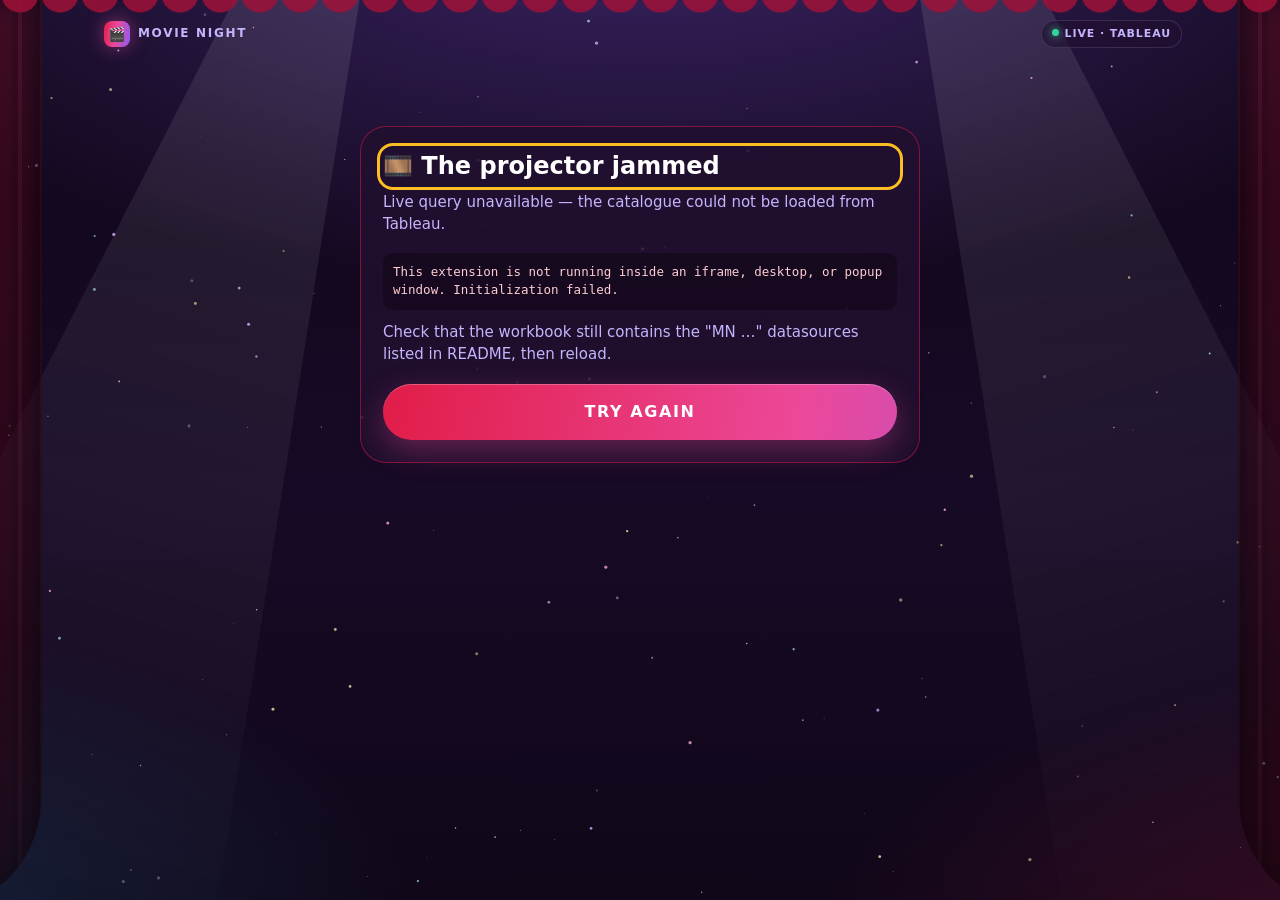
<file: extension/index.html>
<!doctype html>
<html lang="en">
  <head>
    <meta charset="utf-8" />
    <meta name="viewport" content="width=device-width, initial-scale=1, viewport-fit=cover" />
    <meta name="theme-color" content="#100719" />
    <title>Movie Night Decision Engine</title>
    <link rel="stylesheet" href="src/styles.css" />
  </head>
  <body>
    <div id="app"></div>
    <!-- Tableau Extensions API library. Injected into the package by the builder at this exact path;
         it is not part of the workspace source. Must load before app.js. -->
    <script src="src/tableau.extensions.1.latest.min.js"></script>
    <!-- Separation of concerns: configuration → data access → recommendation logic → FX → roulette → UI -->
    <script src="src/config.js?v=4"></script>
    <script src="src/data.js?v=4"></script>
    <script src="src/engine.js?v=4"></script>
    <script src="src/fx.js?v=4"></script>
    <script src="src/roulette.js?v=4"></script>
    <script src="src/app.js?v=4"></script>
  </body>
</html>
</file>
<file: extension/src/styles.css>
/* =====================================================================================
 * Movie Night Decision Engine — DESIGN SYSTEM
 * Mobile-first. Tokens → base → layout → components → screens → motion → breakpoints.
 * ===================================================================================== */

/* ---------- 1. Tokens ---------- */
:root {
  --bg: #100719;
  --bg-2: #21102F;
  --bg-3: #2d1642;
  --purple: #8B5CF6;
  --pink: #EC4899;
  --crimson: #E11D48;
  --gold: #FBBF24;
  --blue: #38BDF8;
  --white: #FFFFFF;
  --muted: #C4B5FD;
  --muted-2: rgba(196, 181, 253, .62);
  --line: rgba(196, 181, 253, .16);
  --glass: rgba(33, 16, 47, .62);
  --glass-strong: rgba(33, 16, 47, .86);

  --grad-cta: linear-gradient(100deg, var(--crimson) 0%, var(--pink) 45%, var(--purple) 100%);
  --grad-gold: linear-gradient(100deg, #F59E0B, var(--gold) 50%, #FDE68A);
  --grad-text: linear-gradient(92deg, #fff 0%, #FDE68A 35%, var(--pink) 70%, var(--purple) 100%);

  --font-display: "Space Grotesk", "Poppins", "Inter", ui-sans-serif, system-ui, -apple-system, "Segoe UI", Roboto, sans-serif;
  --font-body: "Inter", "Poppins", ui-sans-serif, system-ui, -apple-system, "Segoe UI", Roboto, sans-serif;

  --r-sm: 12px;
  --r-md: 18px;
  --r-lg: 26px;
  --r-pill: 999px;

  --glow-purple: 0 0 0 1px rgba(139, 92, 246, .55), 0 0 24px rgba(139, 92, 246, .45);
  --glow-pink: 0 0 0 2px var(--pink), 0 0 28px rgba(236, 72, 153, .55), inset 0 0 22px rgba(236, 72, 153, .18);
  --glow-gold: 0 0 0 2px var(--gold), 0 0 30px rgba(251, 191, 36, .5), inset 0 0 22px rgba(251, 191, 36, .16);

  --safe-t: env(safe-area-inset-top, 0px);
  --safe-r: env(safe-area-inset-right, 0px);
  --safe-b: env(safe-area-inset-bottom, 0px);
  --safe-l: env(safe-area-inset-left, 0px);

  --ease-out: cubic-bezier(.16, 1, .3, 1);
  --ease-spring: cubic-bezier(.34, 1.56, .64, 1);
}

/* ---------- 2. Base ---------- */
*, *::before, *::after { box-sizing: border-box; }
html, body { height: 100%; }
body {
  margin: 0;
  background: var(--bg);
  color: var(--white);
  font-family: var(--font-body);
  font-size: 16px;
  line-height: 1.45;
  -webkit-font-smoothing: antialiased;
  -webkit-tap-highlight-color: transparent;
  overflow-x: hidden;
}
button { font: inherit; color: inherit; border: 0; background: none; cursor: pointer; touch-action: manipulation; }
button:disabled { cursor: not-allowed; }
:focus-visible { outline: 3px solid var(--gold); outline-offset: 3px; border-radius: 10px; }
.sr-only { position: absolute; width: 1px; height: 1px; overflow: hidden; clip: rect(0 0 0 0); white-space: nowrap; }

/* ---------- 3. Cinema canvas / atmosphere ---------- */
#app { position: relative; z-index: 1; min-height: 100vh; min-height: 100dvh; isolation: isolate; }

.atmo { position: fixed; inset: 0; z-index: -1; overflow: hidden; pointer-events: none;
  background:
    radial-gradient(120% 70% at 50% -10%, rgba(139, 92, 246, .35), transparent 60%),
    radial-gradient(80% 60% at 110% 110%, rgba(225, 29, 72, .22), transparent 60%),
    radial-gradient(70% 50% at -10% 100%, rgba(56, 189, 248, .14), transparent 60%),
    linear-gradient(180deg, var(--bg) 0%, #170a26 55%, var(--bg) 100%);
}
.atmo canvas { position: absolute; inset: 0; width: 100%; height: 100%; }
.spot { position: absolute; top: -20%; width: 46vmax; height: 130vmax; filter: blur(30px); opacity: .22;
  background: linear-gradient(180deg, rgba(255, 255, 255, .55), rgba(255, 255, 255, 0) 70%);
  clip-path: polygon(45% 0, 55% 0, 100% 100%, 0 100%); transform-origin: 50% 0; }
.spot.l { left: 5%; transform: rotate(18deg); animation: sweepL 14s ease-in-out infinite alternate; }
.spot.r { right: 5%; transform: rotate(-18deg); animation: sweepR 17s ease-in-out infinite alternate; }
@keyframes sweepL { to { transform: rotate(4deg); } }
@keyframes sweepR { to { transform: rotate(-5deg); } }

.curtain { position: fixed; top: 0; bottom: 0; width: 11vw; max-width: 140px; z-index: 0; pointer-events: none;
  background:
    repeating-linear-gradient(90deg, rgba(0,0,0,.35) 0 6px, rgba(255,255,255,.04) 6px 10px, rgba(0,0,0,.25) 10px 22px),
    linear-gradient(180deg, #7f1028, #4c0718 60%, #2a0410);
  box-shadow: inset -12px 0 30px rgba(0,0,0,.6);
  opacity: .9; transition: transform 1.2s var(--ease-out), opacity 1.2s;
}
.curtain.l { left: 0; border-bottom-right-radius: 60% 12%; }
.curtain.r { right: 0; transform: scaleX(-1); border-bottom-right-radius: 60% 12%; }
body.curtains-open .curtain.l { transform: translateX(-70%); opacity: .55; }
body.curtains-open .curtain.r { transform: scaleX(-1) translateX(-70%); opacity: .55; }
.valance { position: fixed; top: 0; left: 0; right: 0; height: 18px; z-index: 0; pointer-events: none;
  background: radial-gradient(circle at 20px -6px, #9f1239 18px, transparent 19px) 0 0 / 40px 18px repeat-x; opacity: .85; }

/* ---------- 4. Shell ---------- */
.shell { position: relative; z-index: 1; margin: 0 auto; width: 100%; max-width: 1180px; min-height: 100vh; min-height: 100dvh;
  display: flex; flex-direction: column;
  padding: calc(14px + var(--safe-t)) calc(16px + var(--safe-r)) calc(16px + var(--safe-b)) calc(16px + var(--safe-l)); }

.topbar { display: flex; align-items: center; justify-content: space-between; gap: 12px; min-height: 40px; }
.brand { display: flex; align-items: center; gap: 8px; font-family: var(--font-display); font-weight: 800; letter-spacing: .14em; font-size: 12px; color: var(--muted); }
.brand .dot { width: 26px; height: 26px; border-radius: 8px; display: grid; place-items: center; background: var(--grad-cta); box-shadow: 0 0 18px rgba(236,72,153,.5); font-size: 14px; }
.topbar-right { display: flex; align-items: center; gap: 8px; }
.badge { font-size: 11px; font-weight: 700; letter-spacing: .08em; text-transform: uppercase; padding: 5px 10px; border-radius: var(--r-pill);
  background: var(--glass); border: 1px solid var(--line); color: var(--muted); white-space: nowrap; }
.badge.live::before { content: ""; display: inline-block; width: 7px; height: 7px; border-radius: 50%; background: #34D399; margin-right: 6px; box-shadow: 0 0 8px #34D399; vertical-align: 1px; }
.badge.mock { color: var(--gold); border-color: rgba(251,191,36,.4); }
.icon-btn { width: 40px; height: 40px; border-radius: 12px; display: grid; place-items: center; background: var(--glass); border: 1px solid var(--line); color: var(--muted); font-size: 16px; transition: transform .2s, color .2s; }
.icon-btn:hover { color: #fff; transform: translateY(-1px); }

/* Progress: film strip */
.reel { display: flex; gap: 6px; margin: 14px 0 6px; padding: 7px 8px; border-radius: 12px; position: relative;
  background: #0b0412; border: 1px solid var(--line);
  --holes: radial-gradient(circle, rgba(196,181,253,.25) 2px, transparent 2.5px);
}
.reel::before, .reel::after { content: ""; position: absolute; left: 8px; right: 8px; height: 6px; background: var(--holes) 0 0 / 12px 6px repeat-x; }
.reel::before { top: 0; } .reel::after { bottom: 0; }
.frame { flex: 1; min-width: 0; text-align: center; padding: 8px 2px; border-radius: 6px; font-size: 10.5px; font-weight: 700; letter-spacing: .08em; text-transform: uppercase;
  color: var(--muted-2); background: rgba(255,255,255,.03); transition: all .5s var(--ease-out); white-space: nowrap; overflow: hidden; text-overflow: ellipsis; }
.frame.done { color: #fff; background: linear-gradient(180deg, rgba(139,92,246,.35), rgba(139,92,246,.12)); }
.frame.now { color: #1a0b00; background: var(--grad-gold); box-shadow: 0 0 18px rgba(251,191,36,.45); transform: translateY(-1px); }
.frame .n { display: none; }

/* Stage + screen transitions */
.stage { position: relative; flex: 1; display: flex; flex-direction: column; }
.screen { flex: 1; display: flex; flex-direction: column; animation: screenIn .6s var(--ease-out) both; }
.screen.leaving { animation: screenOut .28s ease-in both; pointer-events: none; }
@keyframes screenIn { from { opacity: 0; transform: translateY(18px) scale(.985); filter: blur(6px); } to { opacity: 1; transform: none; filter: none; } }
@keyframes screenOut { to { opacity: 0; transform: translateY(-12px) scale(.99); filter: blur(4px); } }

/* Typography */
.eyebrow { font-family: var(--font-display); font-size: 12px; font-weight: 700; letter-spacing: .28em; text-transform: uppercase; color: var(--gold); margin: 0 0 8px; }
.q { font-family: var(--font-display); font-weight: 800; letter-spacing: -.02em; line-height: 1.05; font-size: clamp(28px, 7.4vw, 50px); margin: 6px 0 6px; }
.sub { color: var(--muted); margin: 0 0 18px; font-size: 15px; }
.grad-text { background: var(--grad-text); -webkit-background-clip: text; background-clip: text; color: transparent; }

/* ---------- 5. Components ---------- */
.btn { position: relative; display: inline-flex; align-items: center; justify-content: center; gap: 10px; min-height: 56px; padding: 0 26px; border-radius: var(--r-pill);
  font-family: var(--font-display); font-weight: 800; font-size: 16px; letter-spacing: .1em; text-transform: uppercase; transition: transform .18s var(--ease-spring), box-shadow .3s, opacity .2s; user-select: none; }
.btn:active { transform: scale(.97); }
.btn-primary { background: var(--grad-cta); background-size: 180% 100%; color: #fff; box-shadow: 0 10px 30px rgba(236,72,153,.35), inset 0 1px 0 rgba(255,255,255,.25); animation: gradShift 6s ease infinite; }
.btn-primary:hover { box-shadow: 0 14px 40px rgba(236,72,153,.55), inset 0 1px 0 rgba(255,255,255,.3); transform: translateY(-2px); }
.btn-primary:disabled { opacity: .4; box-shadow: none; transform: none; animation: none; }
.btn-gold { background: var(--grad-gold); color: #2a1500; box-shadow: 0 10px 30px rgba(251,191,36,.3); }
.btn-gold:hover { transform: translateY(-2px); box-shadow: 0 14px 40px rgba(251,191,36,.5); }
.btn-ghost { background: var(--glass); border: 1px solid var(--line); color: #fff; backdrop-filter: blur(10px); }
.btn-ghost:hover { border-color: rgba(196,181,253,.45); transform: translateY(-2px); }
.btn-ghost:disabled { opacity: .45; transform: none; }
.btn-link { min-height: 44px; padding: 0 12px; color: var(--muted); font-weight: 700; letter-spacing: .06em; font-size: 13px; text-transform: uppercase; border-radius: 10px; }
.btn-link:hover { color: #fff; }
.btn-block { width: 100%; }
@keyframes gradShift { 0%,100% { background-position: 0% 50%; } 50% { background-position: 100% 50%; } }

/* Action bar (sticky on mobile) */
.actions { position: sticky; bottom: 0; z-index: 5; margin-top: auto; padding: 14px 0 calc(4px + var(--safe-b));
  display: flex; flex-direction: column; gap: 10px;
  background: linear-gradient(180deg, rgba(16,7,25,0), rgba(16,7,25,.92) 30%); }
.actions-row { display: flex; gap: 10px; align-items: center; }
.actions-row .btn { flex: 1; }
.match-meter { display: flex; align-items: center; justify-content: center; gap: 8px; font-size: 13px; color: var(--muted); min-height: 22px; }
.match-meter b { font-family: var(--font-display); color: #fff; font-size: 16px; display: inline-block; }
.match-meter b.bump { animation: bump .45s var(--ease-spring); }
.match-meter.zero b { color: var(--crimson); }
@keyframes bump { 40% { transform: scale(1.35); color: var(--gold); } }

/* Selection cards */
.grid { display: grid; gap: 10px; grid-template-columns: repeat(2, minmax(0, 1fr)); }
.card { position: relative; text-align: left; border-radius: var(--r-md); padding: 14px; min-height: 64px; background: var(--glass); border: 1px solid var(--line);
  backdrop-filter: blur(8px); transition: transform .25s var(--ease-spring), box-shadow .3s, border-color .3s, background .3s; overflow: hidden; }
.card::after { content: ""; position: absolute; inset: 0; border-radius: inherit; opacity: 0; transition: opacity .3s;
  background: radial-gradient(120% 90% at 0% 0%, rgba(236,72,153,.25), transparent 60%); }
.card:hover { transform: translateY(-3px); border-color: rgba(196,181,253,.4); }
.card[aria-pressed="true"] { box-shadow: var(--glow-pink); border-color: transparent; background: linear-gradient(160deg, rgba(139,92,246,.32), rgba(236,72,153,.16)); }
.card[aria-pressed="true"]::after { opacity: 1; }
.card[aria-pressed="true"] { animation: pop .38s var(--ease-spring); }
.card:disabled { opacity: .35; transform: none; }
.check { position: absolute; top: 10px; right: 10px; width: 22px; height: 22px; border-radius: 50%; border: 2px solid var(--line); display: grid; place-items: center; font-size: 12px; font-weight: 900; color: transparent; transition: all .3s var(--ease-spring); z-index: 1; }
.card[aria-pressed="true"] .check { background: var(--gold); border-color: var(--gold); color: #2a1500; transform: scale(1.1); }
@keyframes pop { 0% { transform: scale(.96); } 60% { transform: scale(1.03); } 100% { transform: scale(1); } }

.lang-card .native { display: block; font-size: 13px; color: var(--muted-2); margin-top: 2px; position: relative; z-index: 1; }
.lang-card .name { font-family: var(--font-display); font-weight: 800; font-size: 18px; position: relative; z-index: 1; }
.lang-card .ct { position: relative; z-index: 1; font-size: 11px; color: var(--muted-2); margin-top: 6px; display: block; letter-spacing: .04em; }

.mood-card { min-height: 112px; display: flex; flex-direction: column; gap: 4px; }
.mood-card .emo { font-size: 30px; line-height: 1; filter: drop-shadow(0 4px 10px rgba(0,0,0,.4)); position: relative; z-index: 1; transition: transform .35s var(--ease-spring); }
.mood-card[aria-pressed="true"] .emo { transform: scale(1.18) rotate(-6deg); }
.mood-card .lbl { font-family: var(--font-display); font-weight: 800; font-size: 17px; margin-top: 6px; position: relative; z-index: 1; }
.mood-card .desc { font-size: 12.5px; color: var(--muted); position: relative; z-index: 1; }

.tools { display: flex; flex-wrap: wrap; gap: 8px; margin: 0 0 14px; }
.chip-btn { min-height: 40px; padding: 0 14px; border-radius: var(--r-pill); border: 1px dashed rgba(196,181,253,.4); color: var(--muted); font-size: 13px; font-weight: 700; letter-spacing: .04em; transition: all .2s; }
.chip-btn:hover { color: #fff; border-color: #fff; }
.chip-btn.solid { border-style: solid; }

/* Genre chips */
.legend { display: flex; flex-wrap: wrap; gap: 14px; font-size: 12px; color: var(--muted); margin: 0 0 12px; }
.legend span::before { content: ""; display: inline-block; width: 10px; height: 10px; border-radius: 3px; margin-right: 6px; vertical-align: -1px; }
.legend .rec::before { background: var(--gold); }
.legend .usr::before { background: var(--blue); }
.chips { display: flex; flex-wrap: wrap; gap: 10px; }
.gchip { display: inline-flex; align-items: center; border-radius: var(--r-pill); background: var(--glass); border: 1px solid var(--line); transition: all .25s var(--ease-spring); animation: chipIn .4s var(--ease-spring) both; }
@keyframes chipIn { from { opacity: 0; transform: scale(.7); } }
.gchip .tog { min-height: 46px; padding: 0 8px 0 16px; display: inline-flex; align-items: center; gap: 8px; font-weight: 700; font-size: 15px; }
.gchip .tag { font-size: 10px; letter-spacing: .1em; text-transform: uppercase; font-weight: 800; padding: 3px 7px; border-radius: 6px; }
.gchip.rec .tag { color: #2a1500; background: var(--gold); }
.gchip.usr .tag { color: #001826; background: var(--blue); }
.gchip .x { width: 40px; height: 46px; display: grid; place-items: center; color: var(--muted-2); font-size: 18px; border-radius: 0 999px 999px 0; }
.gchip .x:hover { color: #fff; background: rgba(255,255,255,.06); }
.gchip.on.rec { box-shadow: var(--glow-gold); border-color: transparent; background: linear-gradient(160deg, rgba(251,191,36,.22), rgba(236,72,153,.1)); }
.gchip.on.usr { box-shadow: 0 0 0 2px var(--blue), 0 0 26px rgba(56,189,248,.45); border-color: transparent; background: linear-gradient(160deg, rgba(56,189,248,.2), rgba(139,92,246,.12)); }
.gchip:not(.on) .tog { color: var(--muted-2); }
.gchip:not(.on) .tag { opacity: .45; }
.gchip .ct { font-size: 11px; color: var(--muted-2); font-weight: 600; }
.note { margin-top: 14px; padding: 12px 14px; border-radius: var(--r-sm); background: rgba(139,92,246,.1); border: 1px solid rgba(139,92,246,.3); color: var(--muted); font-size: 13.5px; }
.note.warn { background: rgba(251,191,36,.08); border-color: rgba(251,191,36,.35); color: #FDE68A; }
.note b { color: #fff; }

/* Platform cards */
.plat-card { min-height: 84px; display: flex; align-items: center; gap: 12px; }
.plat-logo { flex: 0 0 auto; width: 46px; height: 46px; border-radius: 14px; display: grid; place-items: center; font-family: var(--font-display); font-weight: 900; font-size: 22px; color: #fff; position: relative; z-index: 1;
  background: var(--pc, #555); box-shadow: 0 6px 18px color-mix(in srgb, var(--pc, #555) 45%, transparent); }
.plat-card .pn { font-family: var(--font-display); font-weight: 800; font-size: 16px; position: relative; z-index: 1; line-height: 1.15; }
.plat-card .ps { display: block; font-size: 11.5px; color: var(--muted-2); font-weight: 500; margin-top: 3px; }
.plat-card.locked { opacity: .55; filter: saturate(.5); }

/* Poster (generated or image) */
.poster { position: relative; aspect-ratio: 2 / 3; border-radius: 16px; overflow: hidden; background: var(--pbg, #2d1642); color: #fff; isolation: isolate;
  box-shadow: 0 18px 40px rgba(0,0,0,.55), 0 0 0 1px rgba(255,255,255,.08); }
.poster img { position: absolute; inset: 0; width: 100%; height: 100%; object-fit: cover; z-index: 2; }
.poster .art { position: absolute; inset: 0; z-index: 0;
  background:
    radial-gradient(70% 45% at 50% 30%, hsla(var(--h2), 95%, 65%, .55), transparent 70%),
    radial-gradient(90% 60% at 50% 120%, hsla(var(--h1), 90%, 45%, .9), transparent 70%),
    linear-gradient(170deg, hsl(var(--h1), 70%, 18%), hsl(var(--h2), 65%, 9%)); }
.poster .art::before { content: ""; position: absolute; left: 50%; top: 34%; width: 46%; aspect-ratio: 1; transform: translate(-50%, -50%); border-radius: 50%;
  background: radial-gradient(circle at 35% 35%, hsla(var(--h2), 100%, 85%, .95), hsla(var(--h2), 90%, 55%, .35) 55%, transparent 70%); filter: blur(1px); }
.poster .art::after { content: ""; position: absolute; inset: 0; opacity: .25; mix-blend-mode: overlay;
  background: repeating-linear-gradient(0deg, rgba(255,255,255,.08) 0 1px, transparent 1px 3px); }
.poster .ptxt { position: absolute; left: 0; right: 0; bottom: 0; z-index: 1; padding: 10% 9% 11%; background: linear-gradient(0deg, rgba(0,0,0,.72), transparent); }
.poster .ptitle { font-family: var(--font-display); font-weight: 800; line-height: 1.02; letter-spacing: -.01em; text-transform: uppercase; font-size: var(--pfs, 15px); text-wrap: balance; text-shadow: 0 2px 12px rgba(0,0,0,.6); word-break: break-word; }
.poster .plang { margin-top: 6px; font-size: calc(var(--pfs, 15px) * .55); letter-spacing: .25em; text-transform: uppercase; color: hsla(var(--h2), 100%, 85%, .9); font-weight: 700; }

/* ---------- 6. Screens ---------- */
/* Welcome */
.welcome { align-items: center; justify-content: center; text-align: center; gap: 0; padding: 4vh 0 0; }
.marquee { position: relative; padding: 22px 18px 26px; border-radius: 26px; margin-bottom: 26px; width: min(100%, 680px);
  background: linear-gradient(180deg, rgba(33,16,47,.85), rgba(16,7,25,.85)); border: 2px solid rgba(251,191,36,.55);
  box-shadow: 0 0 0 6px rgba(251,191,36,.07), 0 0 60px rgba(251,191,36,.18), inset 0 0 40px rgba(139,92,246,.2); }
.bulbs { position: absolute; inset: 6px; border-radius: 20px; pointer-events: none;
  background:
    radial-gradient(circle, #FDE68A 2.2px, rgba(251,191,36,.0) 3.5px) 0 0 / 22px 22px repeat-x,
    radial-gradient(circle, #FDE68A 2.2px, rgba(251,191,36,.0) 3.5px) 11px 100% / 22px 22px repeat-x;
  animation: chase 1.2s steps(2) infinite; filter: drop-shadow(0 0 4px var(--gold)); }
@keyframes chase { 50% { background-position: 11px 0, 0 100%; } }
.welcome h1 { font-family: var(--font-display); font-weight: 900; letter-spacing: -.03em; line-height: .92; margin: 8px 0 12px; font-size: clamp(46px, 14vw, 112px); }
.welcome h1 .grad-text { filter: drop-shadow(0 6px 30px rgba(236,72,153,.35)); }
.welcome .sub { font-size: clamp(16px, 4.2vw, 21px); margin: 0; }
.welcome .ctas { width: min(100%, 420px); display: flex; flex-direction: column; gap: 12px; margin-top: 8px; }
.welcome .fine { margin-top: 18px; font-size: 12px; color: var(--muted-2); }
.ticket { display: inline-flex; gap: 8px; align-items: center; font-size: 12px; color: var(--muted); letter-spacing: .14em; text-transform: uppercase; font-weight: 700; margin-bottom: 16px; }
.ticket::before, .ticket::after { content: ""; width: 26px; height: 1px; background: var(--muted-2); }

/* Loading */
.loading { align-items: center; justify-content: center; text-align: center; gap: 18px; }
.projector { width: 84px; height: 84px; border-radius: 50%; border: 6px solid rgba(196,181,253,.2); border-top-color: var(--gold); border-right-color: var(--pink); animation: spin 1s linear infinite; position: relative; }
.projector::after { content: ""; position: absolute; inset: 18px; border-radius: 50%; border: 4px dotted rgba(196,181,253,.4); animation: spin 2.4s linear infinite reverse; }
@keyframes spin { to { transform: rotate(360deg); } }
.error-card { max-width: 560px; margin: 8vh auto 0; padding: 22px; border-radius: var(--r-lg); background: var(--glass-strong); border: 1px solid rgba(225,29,72,.5); }
.error-card h2 { font-family: var(--font-display); margin: 0 0 8px; }
.error-card pre { white-space: pre-wrap; font-size: 12.5px; color: #FECDD3; background: rgba(0,0,0,.3); padding: 10px; border-radius: 10px; }

/* Roulette */
.roulette { gap: 6px; }
.roulette-head { text-align: center; }
.roulette-head .q { font-size: clamp(26px, 7vw, 46px); }
.pool-line { display: flex; flex-wrap: wrap; justify-content: center; align-items: center; gap: 10px; color: var(--muted); font-size: 14px; margin-bottom: 6px; }
.pool-count { font-family: var(--font-display); font-weight: 900; font-size: 22px; color: var(--gold); }
.summary-pills { display: flex; flex-wrap: wrap; justify-content: center; gap: 6px; margin: 4px 0 8px; }
.summary-pills span { font-size: 11.5px; padding: 4px 10px; border-radius: var(--r-pill); background: rgba(255,255,255,.05); border: 1px solid var(--line); color: var(--muted); }
.roulette-body { display: flex; flex-direction: column; align-items: center; gap: 16px; }
.stack { position: relative; height: 104px; width: 220px; margin: 2px auto 0; }
.stack .poster { position: absolute; top: 0; left: 50%; width: 66px; transform-origin: 50% 120%; transition: transform .6s var(--ease-spring); --pfs: 8px; }
.stack:hover .poster { transform: translateX(-50%) rotate(calc(var(--i) * 9deg)) translateY(-4px) !important; }

.wheel-wrap { position: relative; width: var(--wheel, min(88vw, 56vh, 460px)); aspect-ratio: 1; margin: 6px auto 0; }
.wheel-wrap::before { content: ""; position: absolute; inset: -14px; border-radius: 50%;
  background: conic-gradient(from 0deg, var(--gold), var(--pink), var(--purple), var(--blue), var(--gold));
  filter: blur(18px); opacity: .45; animation: spin 12s linear infinite; }
.wheel-wrap.spinning::before { opacity: .8; animation-duration: 2s; }
.wheel-rim { position: absolute; inset: -8px; border-radius: 50%; background: linear-gradient(145deg, #FDE68A, #B45309 40%, #FBBF24 60%, #78350F); box-shadow: 0 20px 60px rgba(0,0,0,.6), inset 0 0 0 3px rgba(0,0,0,.25); }
.wheel-canvas { position: absolute; inset: 0; width: 100%; height: 100%; border-radius: 50%; will-change: transform; }
.pointer { position: absolute; left: 50%; top: -22px; width: 44px; height: 56px; transform: translateX(-50%); transform-origin: 50% 20%; z-index: 4; filter: drop-shadow(0 6px 10px rgba(0,0,0,.55)) drop-shadow(0 0 12px rgba(251,191,36,.6)); }
.pointer svg { width: 100%; height: 100%; display: block; }
.pointer.tick { animation: tick .12s ease-out; }
@keyframes tick { 40% { transform: translateX(-50%) rotate(-18deg); } }
.hub { position: absolute; left: 50%; top: 50%; width: 27%; aspect-ratio: 1; transform: translate(-50%, -50%); border-radius: 50%; z-index: 3;
  background: radial-gradient(circle at 35% 30%, #FDE68A, #F59E0B 45%, #92400E); color: #2a1500;
  font-family: var(--font-display); font-weight: 900; letter-spacing: .08em; font-size: clamp(15px, 4.4vw, 24px);
  box-shadow: 0 0 0 6px rgba(16,7,25,.85), 0 0 0 9px rgba(251,191,36,.6), 0 10px 30px rgba(0,0,0,.6), 0 0 40px rgba(251,191,36,.5);
  transition: transform .2s var(--ease-spring); animation: hubPulse 2.2s ease-in-out infinite; }
.hub:hover { transform: translate(-50%, -50%) scale(1.06); }
.hub:active { transform: translate(-50%, -50%) scale(.95); }
.hub:disabled { animation: none; filter: saturate(.6); }
@keyframes hubPulse { 50% { box-shadow: 0 0 0 6px rgba(16,7,25,.85), 0 0 0 9px rgba(251,191,36,.9), 0 10px 30px rgba(0,0,0,.6), 0 0 70px rgba(251,191,36,.8); } }
.spin-status { min-height: 24px; text-align: center; font-family: var(--font-display); font-weight: 700; letter-spacing: .12em; text-transform: uppercase; color: var(--muted); font-size: 13px; }
.spin-status.win { color: var(--gold); animation: bump .5s var(--ease-spring); }

/* Empty state */
.empty { text-align: center; align-items: center; padding-top: 3vh; }
.empty .big-emo { font-size: 64px; animation: float 3s ease-in-out infinite; }
@keyframes float { 50% { transform: translateY(-8px) rotate(4deg); } }
.fixes { display: grid; grid-template-columns: 1fr; gap: 10px; width: min(100%, 520px); margin: 18px auto 0; }
.fix { display: flex; justify-content: space-between; align-items: center; gap: 12px; text-align: left; padding: 14px 16px; min-height: 60px; border-radius: var(--r-md); background: var(--glass); border: 1px solid var(--line); transition: all .25s var(--ease-spring); }
.fix:hover { transform: translateY(-2px); border-color: var(--pink); box-shadow: 0 0 22px rgba(236,72,153,.3); }
.fix b { font-family: var(--font-display); font-size: 16px; }
.fix small { color: var(--muted); display: block; font-size: 12px; }
.fix .gain { font-family: var(--font-display); font-weight: 800; color: var(--gold); white-space: nowrap; }

/* Reveal */
.reveal { position: relative; gap: 0; }
.reveal-bg { position: fixed; inset: 0; z-index: -1; overflow: hidden; pointer-events: none; }
.reveal-bg .poster { position: absolute; inset: -10%; width: 120%; aspect-ratio: auto; height: 120%; border-radius: 0; filter: blur(46px) saturate(1.4) brightness(.55); transform: scale(1.1); animation: bgIn 1.6s var(--ease-out) both; }
.reveal-bg::after { content: ""; position: absolute; inset: 0; background: radial-gradient(80% 60% at 50% 30%, transparent, rgba(16,7,25,.85) 80%), linear-gradient(180deg, rgba(16,7,25,.3), var(--bg)); }
@keyframes bgIn { from { opacity: 0; transform: scale(1.3); } }
.reveal-grid { display: flex; flex-direction: column; align-items: center; text-align: center; gap: 14px; }
.reveal .eyebrow { margin-top: 4px; animation: fadeUp .6s .1s var(--ease-out) both; }
.reveal-poster { position: relative; width: min(46vw, 230px, 27vh); animation: posterIn 1.1s .2s var(--ease-spring) both; }
.reveal-poster .poster { --pfs: clamp(18px, 6vw, 28px); box-shadow: 0 30px 80px rgba(0,0,0,.7), 0 0 0 1px rgba(255,255,255,.12), 0 0 80px rgba(236,72,153,.35); }
.reveal-poster::before { content: ""; position: absolute; inset: -30% -40%; z-index: -1; background: radial-gradient(closest-side, rgba(251,191,36,.45), transparent); animation: glowPulse 3s ease-in-out infinite; }
@keyframes glowPulse { 50% { opacity: .55; transform: scale(.92); } }
@keyframes posterIn { 0% { opacity: 0; transform: perspective(900px) rotateY(-80deg) scale(.6); } 100% { opacity: 1; transform: none; } }
.your-movie { font-family: var(--font-display); color: var(--muted); font-size: 15px; letter-spacing: .06em; margin: 6px 0 0; animation: fadeUp .6s .9s var(--ease-out) both; }
.reveal-title { font-family: var(--font-display); font-weight: 900; letter-spacing: -.03em; line-height: .98; margin: 0; font-size: clamp(34px, 9.5vw, 72px); text-wrap: balance; animation: titleIn .9s 1.15s var(--ease-spring) both; }
@keyframes titleIn { from { opacity: 0; transform: scale(1.6); filter: blur(12px); letter-spacing: .2em; } }
@keyframes fadeUp { from { opacity: 0; transform: translateY(14px); } }
.orig-title { color: var(--muted-2); font-size: 14px; margin-top: -6px; animation: fadeUp .6s 1.3s var(--ease-out) both; }
.rating-line { display: flex; flex-wrap: wrap; justify-content: center; gap: 10px; align-items: center; animation: fadeUp .6s 1.45s var(--ease-out) both; }
.imdb { display: inline-flex; align-items: center; gap: 8px; padding: 6px 14px; border-radius: var(--r-pill); background: rgba(251,191,36,.14); border: 1px solid rgba(251,191,36,.5); font-family: var(--font-display); font-weight: 800; font-size: 18px; }
.imdb small { font-family: var(--font-body); font-weight: 600; font-size: 12px; color: var(--muted); }
.meta-line { color: #fff; font-weight: 600; display: flex; flex-wrap: wrap; justify-content: center; gap: 6px 10px; font-size: 15px; animation: fadeUp .6s 1.55s var(--ease-out) both; }
.meta-line span + span::before { content: "•"; margin-right: 10px; color: var(--pink); }
.genre-tags { display: flex; flex-wrap: wrap; gap: 6px; justify-content: center; animation: fadeUp .6s 1.65s var(--ease-out) both; }
.genre-tags span { font-size: 12px; font-weight: 700; padding: 5px 11px; border-radius: var(--r-pill); background: rgba(139,92,246,.2); border: 1px solid rgba(139,92,246,.45); }
.synopsis { max-width: 620px; color: #fff; font-size: 16px; line-height: 1.5; margin: 0; animation: fadeUp .6s 1.5s var(--ease-out) both; }
.synopsis.pending { font-style: italic; color: var(--muted-2); }
.avail { width: min(100%, 560px); padding: 14px; border-radius: var(--r-md); background: var(--glass); border: 1px solid var(--line); animation: fadeUp .6s 1.85s var(--ease-out) both; }
.avail h3 { margin: 0 0 10px; font-size: 11px; letter-spacing: .2em; text-transform: uppercase; color: var(--muted); }
.avail-list { display: flex; flex-wrap: wrap; gap: 8px; justify-content: center; }
.avail-pill { display: inline-flex; align-items: center; gap: 8px; padding: 6px 12px 6px 6px; border-radius: var(--r-pill); background: rgba(255,255,255,.06); border: 1px solid var(--line); font-weight: 700; font-size: 14px; }
.avail-pill i { width: 26px; height: 26px; border-radius: 8px; display: grid; place-items: center; font-style: normal; font-weight: 900; font-size: 13px; background: var(--pc); }
.avail-pill small { color: var(--muted-2); font-weight: 500; font-size: 11px; }
.avail p { margin: 0; color: var(--muted); font-size: 13.5px; }
.pending-pill { font-size: 11px; letter-spacing: .08em; text-transform: uppercase; font-weight: 700; color: var(--gold); padding: 4px 10px; border-radius: var(--r-pill); border: 1px dashed rgba(251,191,36,.5); }
.reveal-actions { width: min(100%, 560px); display: grid; grid-template-columns: 1fr 1fr; gap: 10px; margin-top: 6px; animation: fadeUp .6s 2s var(--ease-out) both; }
.reveal-actions .btn { min-height: 54px; font-size: 13px; padding: 0 12px; letter-spacing: .08em; }
.reveal-actions .span2 { grid-column: 1 / -1; }

/* Bottom sheet */
.sheet-backdrop { position: fixed; inset: 0; z-index: 50; background: rgba(5,2,10,.6); backdrop-filter: blur(6px); animation: fade .25s both; display: flex; align-items: flex-end; justify-content: center; }
@keyframes fade { from { opacity: 0; } }
.sheet { width: 100%; max-width: 640px; max-height: 82vh; overflow: auto; background: linear-gradient(180deg, #2a1440, #1a0b28); border: 1px solid var(--line); border-bottom: 0;
  border-radius: 26px 26px 0 0; padding: 10px 18px calc(18px + var(--safe-b)); animation: sheetUp .45s var(--ease-out) both; box-shadow: 0 -20px 60px rgba(0,0,0,.6); }
@keyframes sheetUp { from { transform: translateY(100%); } }
.sheet .grab { width: 44px; height: 5px; border-radius: 3px; background: rgba(255,255,255,.25); margin: 4px auto 12px; }
.sheet h3 { font-family: var(--font-display); font-size: 22px; margin: 0 0 4px; }
.sheet p { color: var(--muted); margin: 0 0 14px; font-size: 14px; }
.sheet .chips { margin-bottom: 16px; }
.sheet .add-chip { min-height: 46px; padding: 0 16px; border-radius: var(--r-pill); background: rgba(255,255,255,.05); border: 1px solid var(--line); font-weight: 700; font-size: 15px; transition: all .2s var(--ease-spring); }
.sheet .add-chip:hover { border-color: var(--blue); box-shadow: 0 0 18px rgba(56,189,248,.35); }
.sheet .add-chip small { color: var(--muted-2); margin-left: 6px; font-weight: 500; }
.sheet .link-row { display: flex; align-items: center; justify-content: space-between; gap: 12px; padding: 12px 0; border-top: 1px solid var(--line); }
.sheet code { font-size: 12px; color: var(--muted); word-break: break-all; }

/* Toast */
.toast { position: fixed; left: 50%; bottom: calc(24px + var(--safe-b)); transform: translateX(-50%); z-index: 60; padding: 12px 18px; border-radius: var(--r-pill);
  background: var(--glass-strong); border: 1px solid var(--line); backdrop-filter: blur(10px); font-size: 14px; max-width: calc(100% - 32px); animation: toastIn .4s var(--ease-spring) both; }
@keyframes toastIn { from { opacity: 0; transform: translate(-50%, 20px); } }

/* Confetti layer */
.fx-layer { position: fixed; inset: 0; z-index: 40; pointer-events: none; }

.footer-note { text-align: center; font-size: 11px; color: var(--muted-2); padding: 10px 0 0; }

/* ---------- 7. Breakpoints ---------- */
@media (min-width: 560px) {
  .grid.lang { grid-template-columns: repeat(3, minmax(0, 1fr)); }
  .grid.mood { grid-template-columns: repeat(3, minmax(0, 1fr)); }
  .grid.plat { grid-template-columns: repeat(3, minmax(0, 1fr)); }
  .frame .n { display: inline; }
  .stack { width: 300px; height: 136px; }
  .stack .poster { width: 86px; --pfs: 10px; }
}
@media (min-width: 860px) {
  .shell { padding-left: calc(48px + var(--safe-l)); padding-right: calc(48px + var(--safe-r)); }
  .grid.lang { grid-template-columns: repeat(4, minmax(0, 1fr)); gap: 14px; }
  .grid.mood { grid-template-columns: repeat(4, minmax(0, 1fr)); gap: 14px; }
  .grid.plat { grid-template-columns: repeat(3, minmax(0, 1fr)); gap: 14px; }
  .actions { position: static; flex-direction: row-reverse; align-items: center; justify-content: space-between; background: none; padding-top: 24px; }
  .actions .btn-primary { flex: 0 0 auto; min-width: 260px; }
  .actions-row { flex: 0 0 auto; }
  .select-screen .q { font-size: clamp(40px, 4.8vw, 60px); }
  .roulette-body { flex-direction: row; justify-content: center; align-items: center; gap: 48px; }
  .roulette-side { display: flex; flex-direction: column; align-items: center; gap: 18px; min-width: 300px; }
  .wheel-wrap { --wheel: min(52vw, 64vh, 600px); }
  .reveal-grid { display: grid; grid-template-columns: minmax(260px, 360px) 1fr; text-align: left; align-items: center; gap: 22px 48px; padding-top: 2vh; }
  .reveal-poster { width: 100%; grid-row: 1 / span 9; }
  .reveal-grid > :not(.reveal-poster) { grid-column: 2; }
  .rating-line, .meta-line, .genre-tags, .avail-list { justify-content: flex-start; }
  .avail, .reveal-actions { width: 100%; }
  .reveal-actions { grid-template-columns: repeat(4, 1fr); }
  .reveal-actions .span2 { grid-column: auto; }
  .fixes { grid-template-columns: 1fr 1fr; width: min(100%, 720px); }
  .sheet-backdrop { align-items: center; }
  .sheet { border-radius: 26px; border-bottom: 1px solid var(--line); }
}
/* Phone landscape: put the wheel beside the controls */
@media (orientation: landscape) and (max-height: 520px) {
  .welcome { padding-top: 0; }
  .marquee { padding: 12px 18px 14px; margin-bottom: 12px; }
  .welcome h1 { font-size: clamp(40px, 10vh, 72px); }
  .roulette-body { flex-direction: row; gap: 24px; justify-content: center; }
  .wheel-wrap { --wheel: min(70vh, 46vw); }
  .stack { display: none; }
  .reveal-grid { display: grid; grid-template-columns: 34vh 1fr; text-align: left; gap: 10px 24px; }
  .reveal-poster { width: 100%; grid-row: 1 / span 9; }
  .reveal-grid > :not(.reveal-poster) { grid-column: 2; }
  .rating-line, .meta-line, .genre-tags, .avail-list { justify-content: flex-start; }
  .reel { margin-top: 6px; }
}
@media (prefers-reduced-motion: reduce) {
  *, *::before, *::after { animation-duration: .01ms !important; animation-iteration-count: 1 !important; transition-duration: .01ms !important; }
}
</file>
